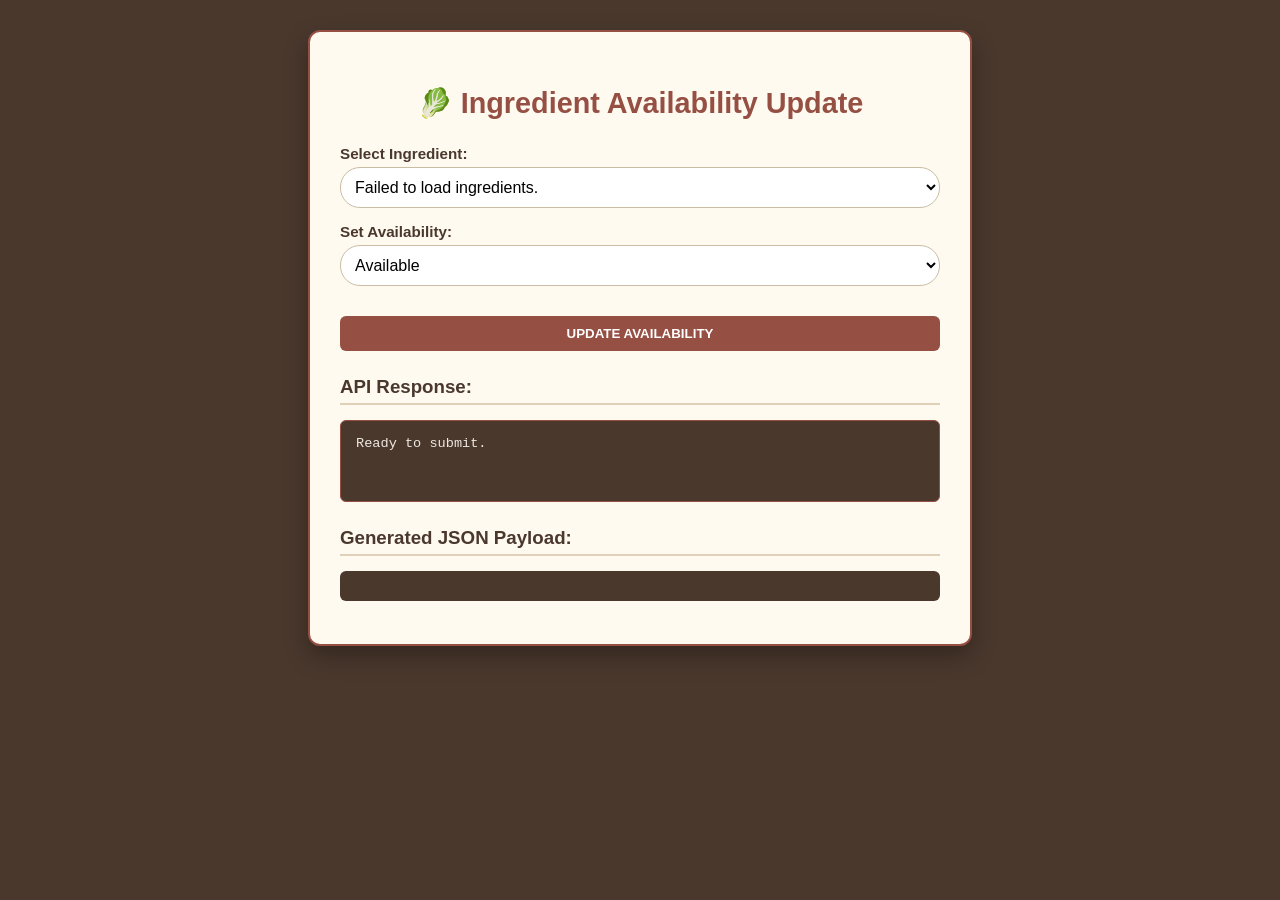
<file: frontend/available/index.html>
<!DOCTYPE html>
<html lang="en">

<head>
    <meta charset="UTF-8">
    <meta name="viewport" content="width=device-width, initial-scale=1.0">
    <title>Ingredient Availability Updater</title>
    <link rel="stylesheet" href="../shared/components.css">
    <link rel="stylesheet" href="style.css">
</head>

<body>

    <div class="container">
        <h2>🥬 Ingredient Availability Update</h2>

        <label for="ingredientSelect">Select Ingredient:</label>
        <select id="ingredientSelect" class="form-field" required>
            <option value="" disabled selected>Loading ingredients...</option>
        </select>

        <br>

        <label for="isAvailableSelect">Set Availability:</label>
        <select id="isAvailableSelect" class="form-field" required>
            <option value="true">Available</option>
            <option value="false">Unavailable</option>
        </select>

        <br>

        <button type="button" id="submitUpdate" class="btn btn-primary btn-block submit-btn">Update
            Availability</button>

        <h3>API Response:</h3>
        <pre class="result api-response" id="apiResponse">Ready to submit.</pre>
        <h3>Generated JSON Payload:</h3>
        <pre class="result" id="jsonOutput"></pre>

    </div>
    <script src="../shared/common.js"></script>
    <script src="script.js"></script>
</body>

</html>
</file>
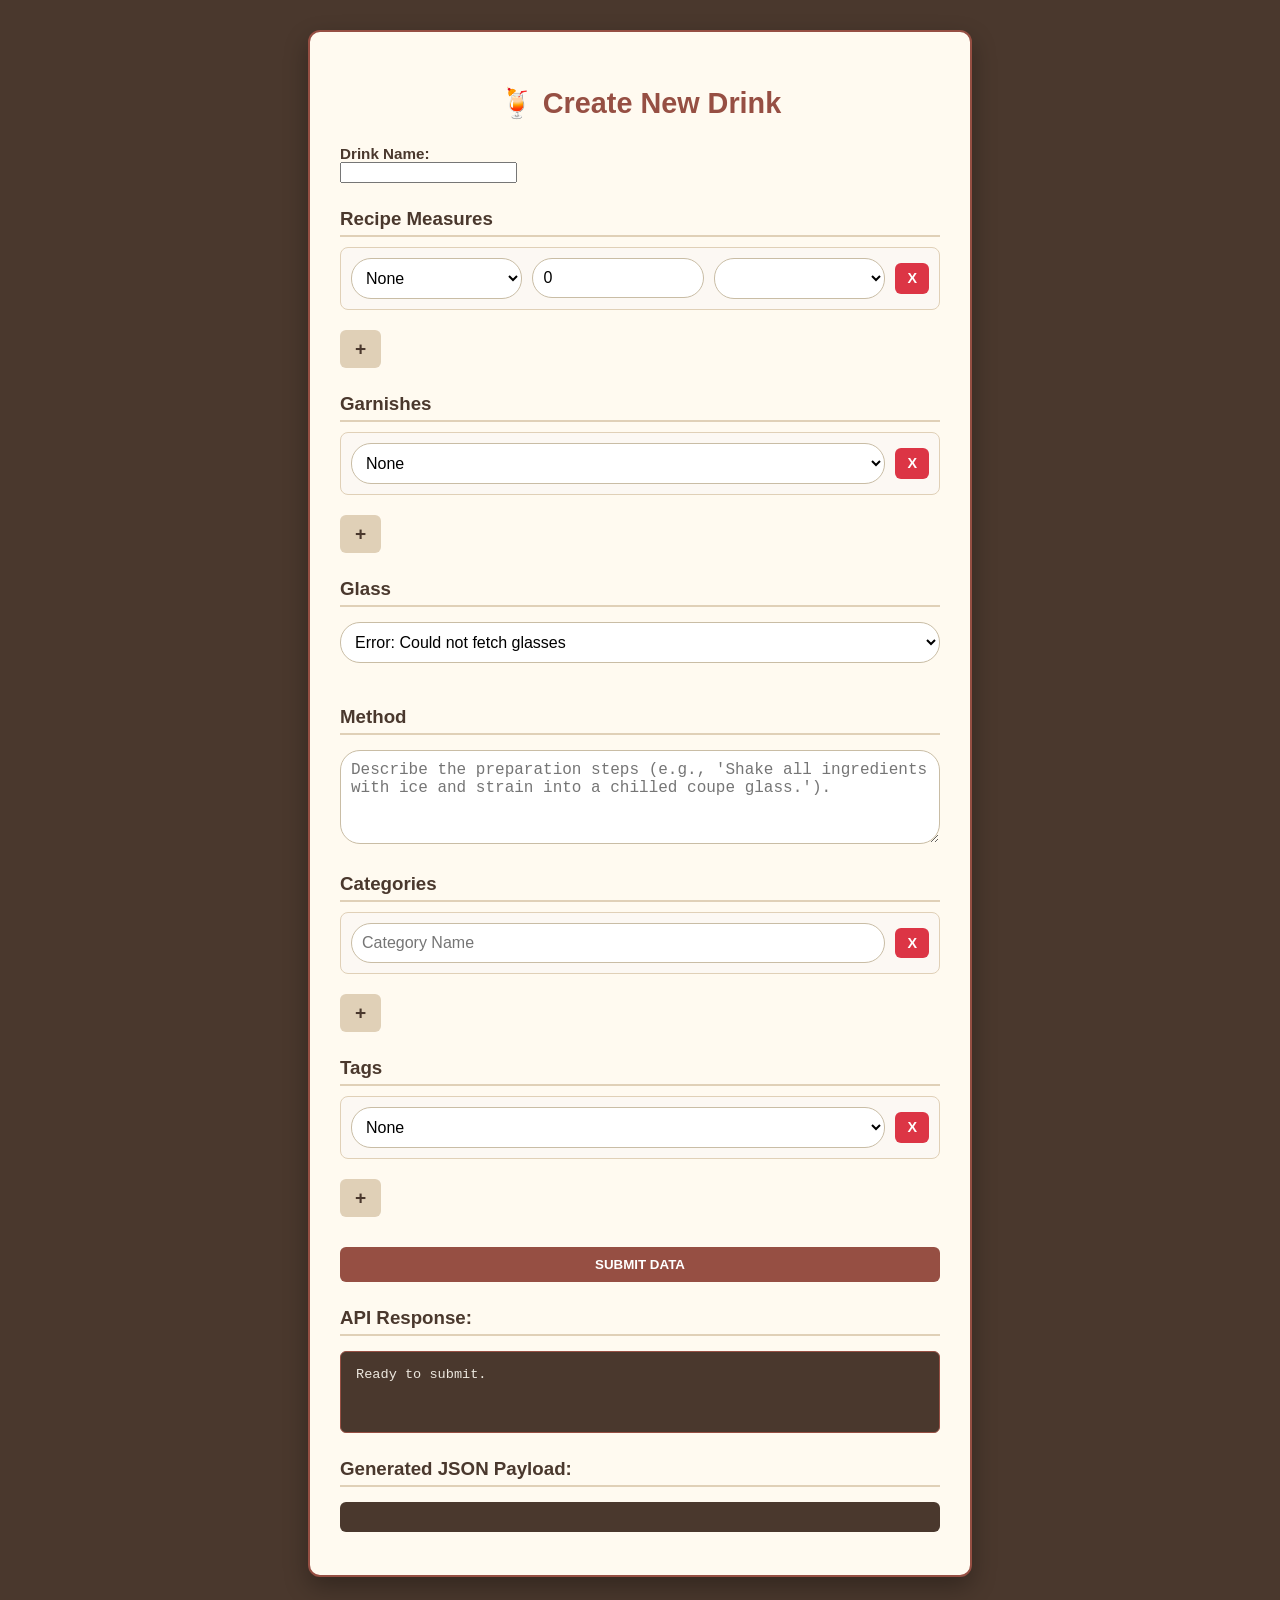
<file: frontend/create/index.html>
<!DOCTYPE html>
<html lang="en">

<head>
    <meta charset="UTF-8">
    <meta name="viewport" content="width=device-width, initial-scale=1.0">
    <title>Cocktail Recipe Creator</title>
    <link rel="stylesheet" href="../shared/components.css">
    <link rel="stylesheet" href="style.css">
</head>

<body>

    <div class="container">
        <h2>🍹 Create New Drink</h2>

        <label for="drinkName">Drink Name:</label>
        <input type="text" id="drinkName" required>

        <br>

        <h3>Recipe Measures</h3>
        <div id="measuresContainer">
        </div>
        <button type="button" id="addMeasure" class="btn btn-secondary add-btn">+</button>

        <br>

        <h3>Garnishes</h3>
        <div id="garnishesContainer">
        </div>
        <button type="button" id="addGarnish" class="btn btn-secondary add-btn">+</button>

        <br>

        <h3>Glass</h3>
        <div id="glassContainer">
            <select id="glassSelect" class="form-field" required></select>
        </div>
        <br>

        <h3>Method</h3>
        <textarea id="methodInput" class="form-field" rows="4"
            placeholder="Describe the preparation steps (e.g., 'Shake all ingredients with ice and strain into a chilled coupe glass.')."
            required></textarea>

        <br>

        <h3>Categories</h3>
        <div id="categoriesContainer">
        </div>
        <button type="button" id="addCategory" class="btn btn-secondary add-btn">+</button>

        <br>

        <h3>Tags</h3>
        <div id="tagsContainer">
        </div>
        <button type="button" id="addTag" class="btn btn-secondary add-btn">+</button>

        <button type="button" id="submitData" class="btn btn-primary btn-block submit-btn">Submit Data</button>



        <h3>API Response:</h3>
        <pre class="result api-response" id="apiResponse">Ready to submit.</pre>
        <h3>Generated JSON Payload:</h3>
        <pre class="result" id="jsonOutput"></pre>

    </div>
    <script src="../shared/common.js"></script>
    <script src="script.js"></script>
</body>

</html>
</file>
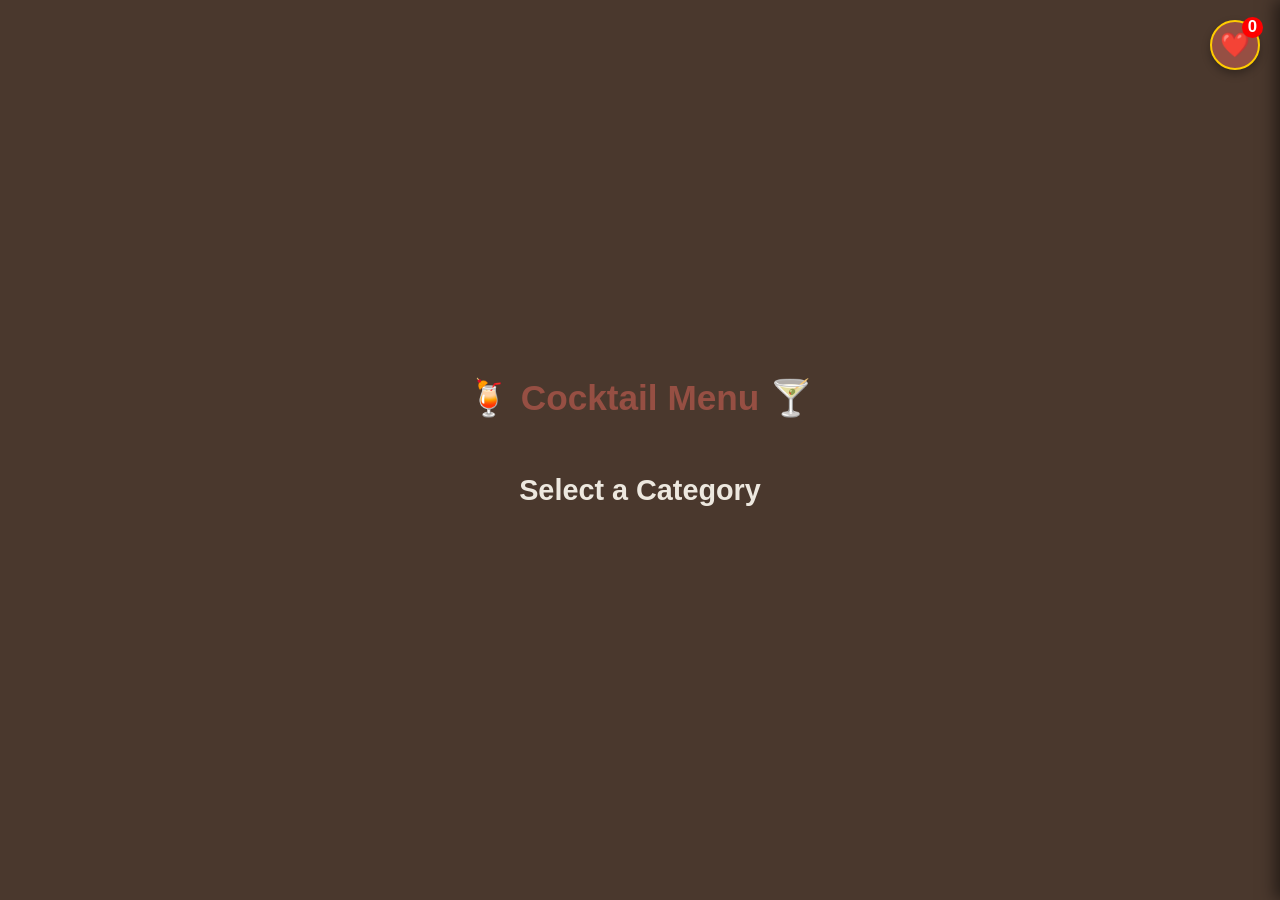
<file: frontend/menu/index.html>
<!DOCTYPE html>
<html lang="en">

<head>
    <meta charset="UTF-8">
    <meta name="viewport" content="width=device-width, initial-scale=1.0">
    <title>Cocktail Menu</title>
    <link rel="stylesheet" href="../shared/components.css">
    <link rel="stylesheet" href="style.css">
</head>

<body>

    <div class="menu-container">
        <h1>🍹 Cocktail Menu 🍸</h1>

        <button id="favorites-toggle-btn" class="icon-toggle-btn">
            ❤️
            <span id="favorites-count" class="count-badge">0</span>
        </button>

        <div id="loader-spinner" class="spinner-container">
            <div class="spinner"></div>
            <p>Loading cocktails from the API... Please wait. 🍸</p>
        </div>

        <div id="cocktail-output" style="display: none;">

            <div id="category-buttons" class="category-bar">
                <div id="category-wrapper">
                </div>
            </div>

            <h2 id="current-category-title">Select a Category</h2>

            <div id="cocktail-menu" class="card-grid">
            </div>
        </div>
    </div>

    <div id="favorites-drawer" class="favorites-drawer">
        <div class="drawer-header">
            <h2>❤️ Your Favorites</h2>
            <button id="close-drawer-btn" class="icon-toggle-btn">
                ✕
            </button>
        </div>
        <div id="favorites-menu" class="card-list-vertical">
            <p>Your favorite cocktails will appear here once you select them!</p>
        </div>
    </div>

    <script src="../shared/common.js"></script>
    <script src="script.js"></script>
</body>

</html>
</file>
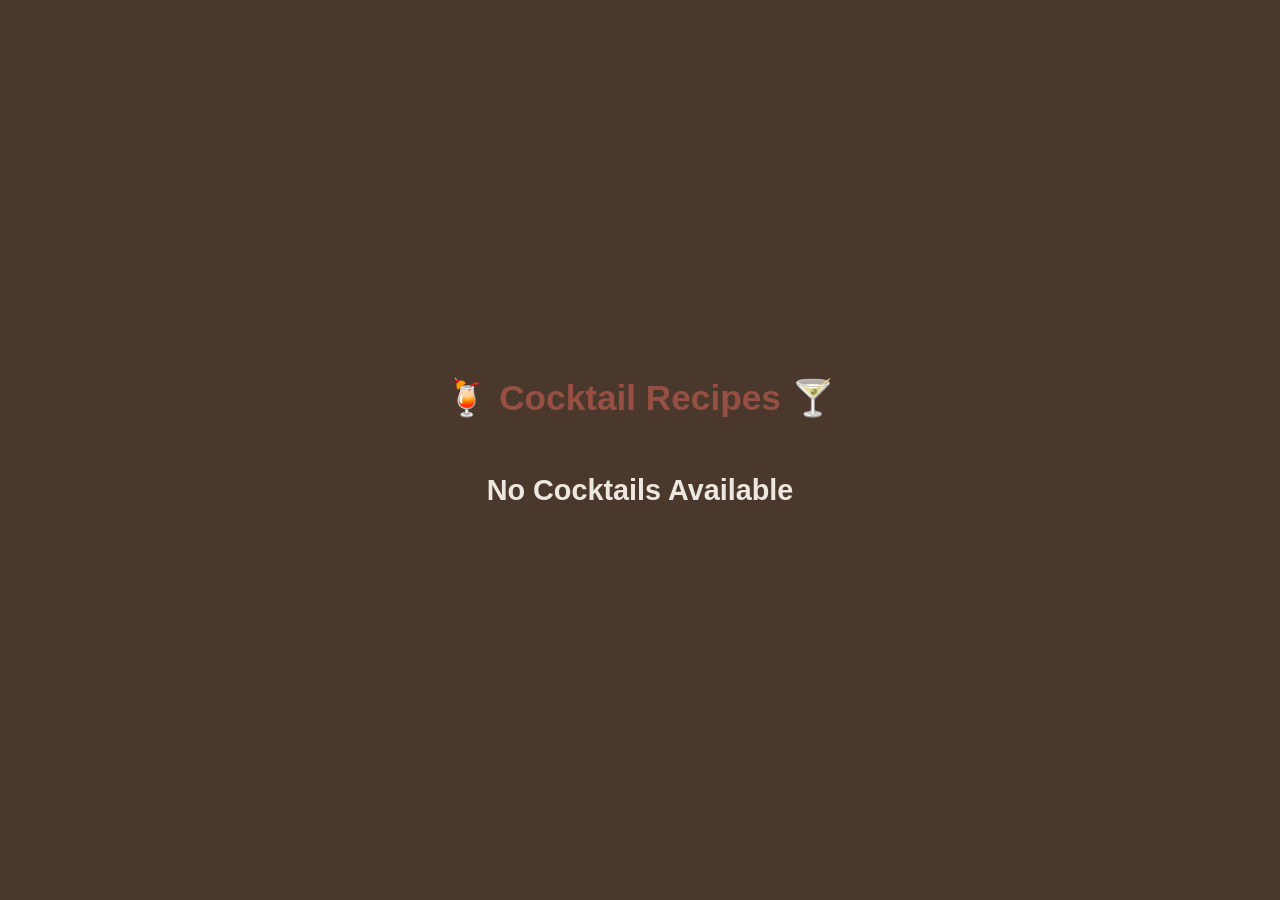
<file: frontend/recipes/index.html>
<!DOCTYPE html>
<html lang="en">

<head>
    <meta charset="UTF-8">
    <meta name="viewport" content="width=device-width, initial-scale=1.0">
    <title>Cocktail Recipes</title>
    <link rel="stylesheet" href="../shared/components.css">
    <link rel="stylesheet" href="style.css">
</head>

<body>
    <div class="menu-container">
        <h1>🍹 Cocktail Recipes 🍸</h1>

        <div id="category-buttons" class="category-bar">
            <div id="category-wrapper">
            </div>
        </div>

        <h2 id="current-category-title">Select a Category</h2>

        <div id="cocktail-menu" class="card-grid">
        </div>
    </div>

    <script src="../shared/common.js"></script>
    <script src="script.js"></script>
</body>

</html>
</file>
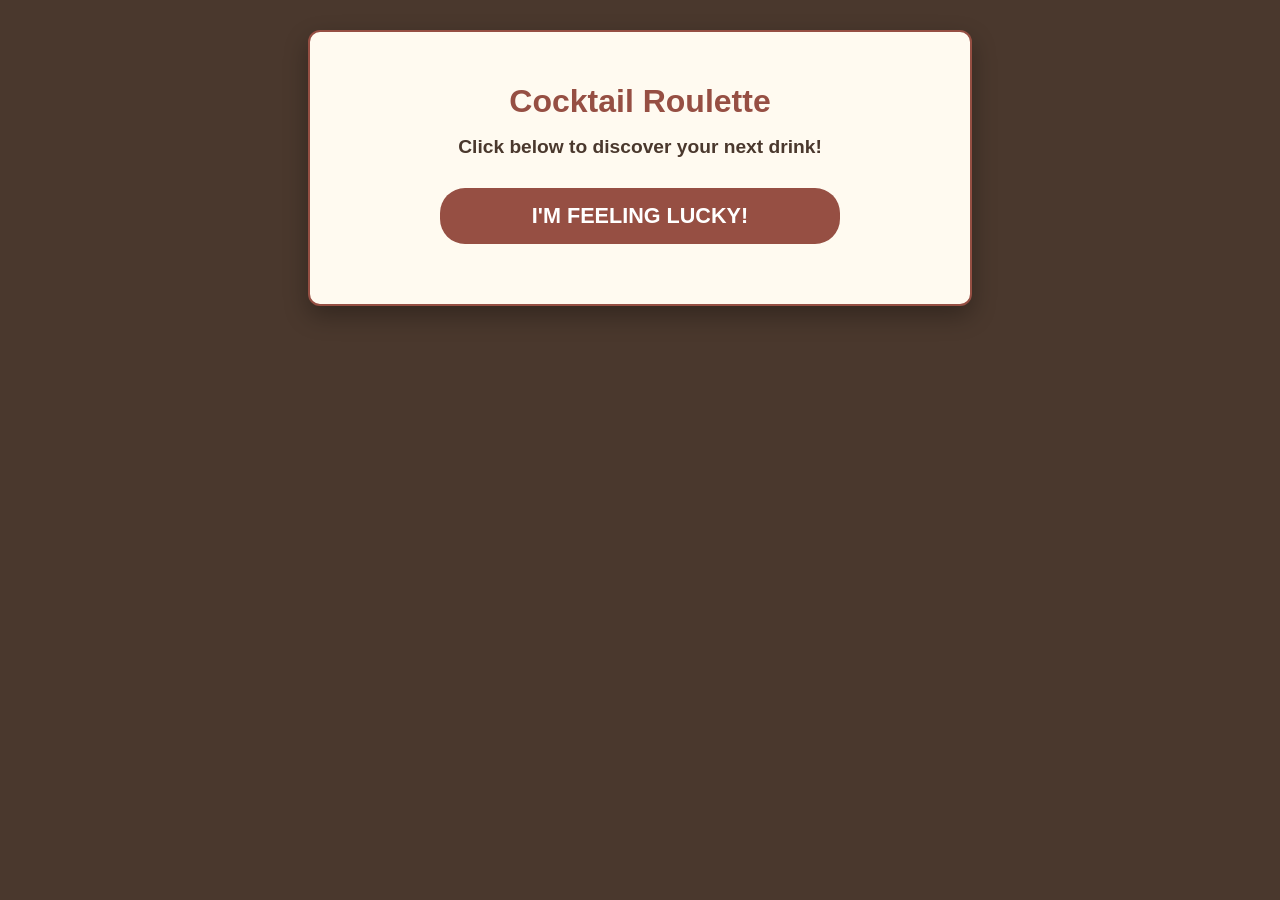
<file: frontend/roulette/index.html>
<!DOCTYPE html>
<html lang="en">

<head>
    <meta charset="UTF-8">
    <meta name="viewport" content="width=device-width, initial-scale=1.0">
    <title>Random Cocktail Suggestion</title>
    <link rel="stylesheet" href="../shared/components.css">
    <link rel="stylesheet" href="style.css">
</head>

<body class="random-cocktail-body">

    <div class="menu-container">
        <h1>Cocktail Roulette</h1>
        <h2>Click below to discover your next drink!</h2>

        <button type="button" id="randomCocktailBtn" class="btn btn-primary large-rounded-btn">
            I'm Feeling Lucky!
        </button>

        <div id="loader-spinner" class="spinner-container" style="display: none;">
            <div class="spinner"></div>
            <p>Shaking up a cocktail suggestion...</p>
        </div>

        <div id="cocktail-display" class="card-grid" style="display: none;">
        </div>

    </div>

    <script src="../shared/common.js"></script>
    <script src="script.js"></script>
</body>

</html>
</file>
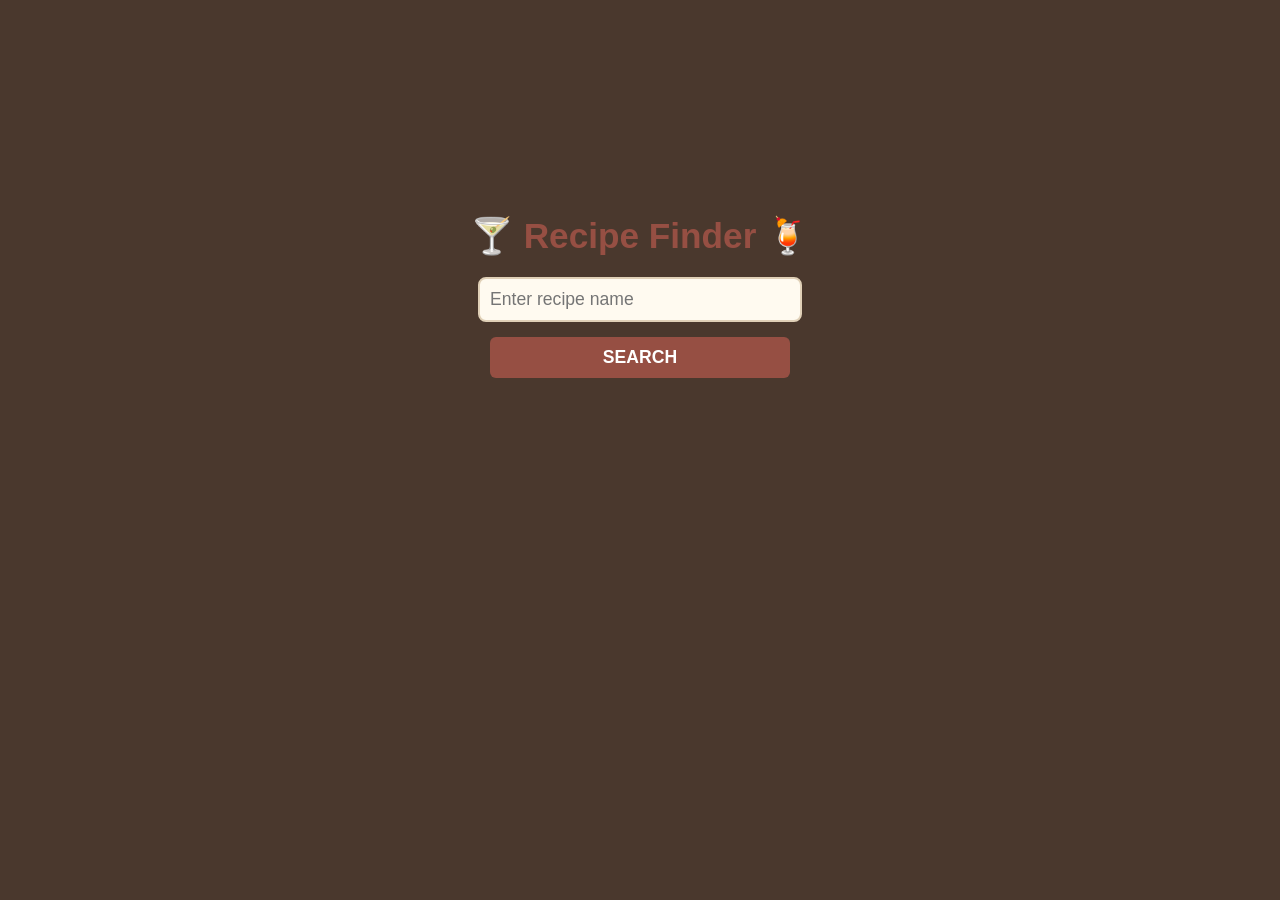
<file: frontend/search/index.html>
<!DOCTYPE html>
<html lang="en">

<head>
    <meta charset="UTF-8">
    <meta name="viewport" content="width=device-width, initial-scale=1.0">
    <title>Recipe Search</title>
    <link rel="stylesheet" href="../shared/components.css">
    <link rel="stylesheet" href="style.css">
</head>

<body>
    <div class="menu-container">
        <h1>🍸 Recipe Finder 🍹</h1>

        <div class="search-area">
            <input type="text" id="recipe-name-input" placeholder="Enter recipe name">
            <button onclick="searchRecipe()" class="btn btn-primary">Search</button>
        </div>

        <div class="multiplier-bar" id="multiplier-bar" style="display:none;">
            <button id="mult-1" class="active" onclick="setMultiplier(1)">1X</button>
            <button id="mult-2" onclick="setMultiplier(2)">2X</button>
            <button id="mult-3" onclick="setMultiplier(3)">3X</button>
            <button id="mult-4" onclick="setMultiplier(4)">4X</button>
            <button id="mult-5" onclick="setMultiplier(5)">5X</button>
        </div>

        <div id="recipe-info">
            <div class="error-message" id="error-message" style="display: none;"></div>

            <div class="spinner-container" id="spinner-container" style="display: none;">
                <div class="spinner"></div>
                <p>Searching...</p>
            </div>

            <div class="card-grid" id="recipe-card-grid">
            </div>
        </div>
    </div>

    <script src="../shared/common.js"></script>
    <script src="script.js"></script>
</body>

</html>
</file>
<file: frontend/shared/components.css>
/*
 * Shared Component Styles for Bar Assistant
 *
 * Colors:
 * - Background: #4a382d (Dark Brown)
 * - Text/Main Contrast: #ede8df (Off-White/Cream)
 * - Accent/Primary: #964f43 (Sienna/Reddish Brown)
 * - Container: #fffaf0 (Floral White/Very Light)
 * - Accent Light: #e0d0b7 (Light tan/sand)
 * - Accent Medium: #c9bda5 (Slightly darker tan)
 * - Danger: #dc3545 (Red)
 */

:root {
    --bg-dark: #4a382d;
    --text-light: #ede8df;
    --primary: #964f43;
    --primary-dark: #7d4037;
    --container-bg: #fffaf0;
    --accent-light: #e0d0b7;
    --accent-medium: #c9bda5;
    --danger: #dc3545;
    --danger-dark: #c82333;
    --border-light: #e0d0b7;
    /* duplicates from above*/
    --text-dark: #4a382d;
    /* duplicates from above*/
}

/* --- General Body & Layout --- */
body {
    font-family: 'Arial', sans-serif;
    background-color: var(--bg-dark);
    color: var(--text-light);
    display: flex;
    justify-content: center;
    align-items: flex-start;
    min-height: 100vh;
    margin: 0;
    padding: 30px 20px;
    /* 20px in original frontend.css, menu.css, recipes.css, search.css*/
    box-sizing: border-box;
    /* not in original frontend.css, create.css, menu.css, recipes.css, roulette.css, search.css*/
}

.container {
    max-width: 600px;
    width: 100%;
    background: var(--container-bg);
    color: var(--text-dark);
    padding: 30px;
    border-radius: 12px;
    box-shadow: 0 10px 25px rgba(0, 0, 0, 0.3);
    border: 2px solid var(--primary);
}

.menu-container {
    text-align: center;
    max-width: 1200px;
    width: 100%;
}

/* --- Typography --- */
h1,
h2,
h3,
h4,
h5,
h6 {
    color: var(--primary);
    text-align: center;
    /* not in original frontend/style.css for h1*/
}

h1 {
    font-size: 2.2rem;
    margin-bottom: 40px;
}

h2 {
    font-size: 1.8rem;
    margin-bottom: 25px;
}

h3 {
    color: var(--text-dark);
    margin-top: 25px;
    margin-bottom: 10px;
    border-bottom: 2px solid var(--border-light);
    padding-bottom: 5px;
    text-align: left;
    /* not in original frontend/available.css, create.css*/
}

/* --- Buttons --- */
.btn {
    padding: 10px 18px;
    border: none;
    border-radius: 6px;
    cursor: pointer;
    font-weight: bold;
    text-transform: uppercase;
    transition: background-color 0.3s, transform 0.1s;
    display: inline-block;
    text-align: center;
}

.btn:hover {
    transform: translateY(-1px);
}

.btn-primary {
    background-color: var(--primary);
    color: white;
}

.btn-primary:hover {
    background-color: var(--primary-dark);
}

.btn-secondary {
    background-color: var(--accent-light);
    color: var(--text-dark);
}

.btn-secondary:hover {
    background-color: var(--accent-medium);
}

.btn-danger {
    background-color: var(--danger);
    color: white;
}

.btn-danger:hover {
    background-color: var(--danger-dark);
}

.btn-block {
    width: 100%;
    display: block;
}

.btn-sm {
    padding: 8px 12px;
    font-size: 0.9rem;
    margin: 0;
}

/* --- Forms --- */
label {
    display: block;
    margin-top: 15px;
    font-weight: bold;
    color: var(--text-dark);
    font-size: 0.95rem;
}

.form-field {
    width: 100%;
    padding: 10px;
    margin-top: 5px;
    box-sizing: border-box;
    border: 1px solid var(--accent-medium);
    border-radius: 20px;
    background-color: white;
    font-size: 1rem;
    transition: border-color 0.3s, box-shadow 0.3s;
}

.form-field:focus {
    border-color: var(--primary);
    box-shadow: 0 0 0 3px rgba(150, 79, 67, 0.2);
    outline: none;
}

/* --- Spinner --- */
.spinner-container {
    display: none;
    /* Hidden by default */
    /* flex in original frontend.css, recipes.css*/
    flex-direction: column;
    align-items: center;
    justify-content: center;
    height: 100px;
    margin-top: 50px;
}

.spinner {
    border: 5px solid #f3f3f3;
    border-top: 5px solid var(--primary);
    border-radius: 50%;
    width: 40px;
    height: 40px;
    flex-shrink: 0;
    animation: spin 1s linear infinite;
    margin-bottom: 10px;
}

@keyframes spin {
    0% {
        transform: rotate(0deg);
    }

    100% {
        transform: rotate(360deg);
    }
}

/* --- Error Message --- */
.error-message {
    color: var(--danger);
    font-weight: bold;
    text-align: center;
    /* not in original frontend.css, menu.css, recipes.css*/
    margin: 10px 0;
    /* not in original frontend.css, menu.css, recipes.css*/
}

/* --- Cocktail Card --- */
.card-grid {
    display: flex;
    flex-wrap: wrap;
    gap: 30px;
    justify-content: center;
}

.cocktail-card {
    width: 250px;
    height: 250px;
    perspective: 1000px;
    background-color: transparent;
    /* not in original frontend.css, menu.css, recipes.css, roulette.css, search.css*/
}

.card-inner {
    position: relative;
    width: 100%;
    height: 100%;
    text-align: center;
    transition: transform 0.6s;
    transform-style: preserve-3d;
    border-radius: 15px;
    box-shadow: 0 8px 16px rgba(0, 0, 0, 0.2);
    cursor: pointer;
    /* not in roulette.css*/
}

.cocktail-card.flipped .card-inner {
    transform: rotateY(180deg);
}

.card-face {
    position: absolute;
    width: 100%;
    height: 100%;
    top: 0;
    /* menu.css, recipes.css, search.css */
    left: 0;
    /* menu.css, recipes.css, search.css */
    -webkit-backface-visibility: hidden;
    backface-visibility: hidden;
    border-radius: 15px;
    padding: 20px;
    box-sizing: border-box;
    display: flex;
    flex-direction: column;
    justify-content: center;
    align-items: center;
}

.card-front {
    background-color: var(--container-bg);
    color: var(--primary);
    font-size: 1.5em;
    font-weight: bold;
    text-transform: uppercase;
}

.card-back {
    background-color: var(--primary);
    color: white;
    transform: rotateY(180deg);
    text-align: left;
    padding-top: 10px;
    justify-content: flex-start;
    /* not in original frontend.css, recipes.css*/
    overflow-y: auto;
    /* not in original frontend.css, menu.css, recipes.css*/
}

.card-back h3 {
    color: white;
    /* not in original frontend.css, menu.css, recipes.css*/
    margin-top: 0;
    margin-bottom: 10px;
    font-size: 1.2em;
    text-align: center;
    border-bottom: none;
    /* not in original frontend.css, menu.css, recipes.css*/
}

.card-back ul {
    list-style-type: none;
    padding-left: 0;
    margin: 0;
    font-size: 1em;
}

.card-back li {
    margin-bottom: 5px;
}

/* --- Category Bar --- */
.category-bar {
    padding-left: 10px;
    padding-right: 10px;
    margin-bottom: 20px;
    padding-bottom: 5px;
    display: block;
    overflow-x: auto;
    -webkit-overflow-scrolling: touch;
}

.category-bar::-webkit-scrollbar {
    height: 8px;
}

.category-bar::-webkit-scrollbar-thumb {
    background-color: #d2b48c;
    border-radius: 4px;
}

#category-wrapper {
    display: flex;
    gap: 15px;
    white-space: nowrap;
    margin-left: auto;
    margin-right: auto;
    width: fit-content;
    min-width: 100%;
}

.category-button {
    flex-shrink: 0;
    background-color: var(--accent-light);
    color: var(--primary);
    border: none;
    padding: 10px 20px;
    font-size: 1.1em;
    font-weight: bold;
    border-radius: 8px;
    cursor: pointer;
    transition: background-color 0.3s, transform 0.1s;
}

.category-button:hover {
    background-color: var(--accent-medium);
}

.category-button.active {
    background-color: var(--primary);
    color: white;
}
</file>
<file: frontend/available/style.css>
/* Page-specific styles for available ingredients page */

.add-btn {
    font-size: 1.2rem;
    padding: 8px 15px;
    margin-top: 10px;
}

.submit-btn {
    margin-top: 30px;
}

.measure-item,
.category-item {
    display: flex;
    gap: 10px;
    align-items: center;
    margin-bottom: 10px;
    padding: 10px;
    border: 1px solid var(--border-light);
    border-radius: 8px;
    background-color: #fcf8f3;
    /* A slightly different shade from container, keep it specific */
}

.measure-item .form-field,
.category-item .form-field {
    flex-grow: 1;
    margin-top: 0;
}

.remove-btn {
    line-height: 1;
    flex-shrink: 0;
}

.result {
    margin-top: 15px;
    padding: 15px;
    background-color: var(--bg-dark);
    color: var(--text-light);
    border-radius: 6px;
    white-space: pre-wrap;
    word-wrap: break-word;
    font-family: 'Consolas', 'Courier New', monospace;
    font-size: 0.85rem;
    overflow-x: auto;
}

.api-response {
    min-height: 50px;
    border: 1px solid var(--primary);
}
</file>
<file: frontend/create/style.css>
/* Page-specific styles for create cocktail page */


/* button {
    padding: 10px 18px;
    margin-top: 20px;
    border: none;
    border-radius: 6px;
    cursor: pointer;
    font-weight: bold;
    text-transform: uppercase;
    transition: background-color 0.3s, transform 0.1s;
} */
.add-btn {
    font-size: 1.2rem;
    padding: 8px 15px;
    margin-top: 10px;
}

.submit-btn {
    /* width: 100%; */
    margin-top: 30px;
}

.measure-item,
.category-item {
    display: flex;
    gap: 10px;
    align-items: center;
    margin-bottom: 10px;
    padding: 10px;
    border: 1px solid var(--border-light);
    border-radius: 8px;
    background-color: #fcf8f3;
}

.measure-item .form-field,
.category-item .form-field {
    flex-grow: 1;
    margin-top: 0;
}

.remove-btn {
    line-height: 1;
    flex-shrink: 0;
}

.result {
    margin-top: 15px;
    padding: 15px;
    background-color: var(--bg-dark);
    color: var(--text-light);
    border-radius: 6px;
    white-space: pre-wrap;
    word-wrap: break-word;
    font-family: 'Consolas', 'Courier New', monospace;
    font-size: 0.85rem;
    overflow-x: auto;
}

.api-response {
    min-height: 50px;
    border: 1px solid var(--primary);
}
</file>
<file: frontend/menu/style.css>
/* Page-specific styles for the main menu */

body {
    align-items: center; /* Override default */
}

h1 {
    margin-bottom: 20px;
}

#current-category-title {
    color: var(--text-light);
    margin: 30px 0 20px 0;
    font-size: 1.8em;
    min-height: 1.8em;
}

.card-front {
    position: relative;
    justify-content: center;
}

.cocktail-tags {
    position: absolute;
    bottom: 10px;
    left: 10px;
    right: 50px;
    display: flex;
    flex-wrap: wrap;
    gap: 5px;
    text-align: left;
    white-space: normal;
}

.tag-pill {
    background-color: #efe0d1;
    color: var(--primary);
    font-size: 0.7em;
    font-weight: normal;
    text-transform: capitalize;
    padding: 3px 8px;
    border-radius: 15px;
    line-height: 1;
}

.card-back {
    justify-content: center;
}

.favorite-btn {
    position: absolute;
    bottom: 10px;
    right: 10px;
    background: none;
    border: none;
    font-size: 1.5em;
    cursor: pointer;
    padding: 5px;
    z-index: 10;
    transition: transform 0.1s;
}

.favorite-btn:hover {
    transform: scale(1.1);
}

/* --- Favorites Drawer --- */
.favorites-drawer {
    position: fixed;
    top: 0;
    right: 0;
    width: 350px;
    max-width: 90%;
    height: 100%;
    background-color: #2e1d15;
    box-shadow: -5px 0 15px rgba(0, 0, 0, 0.5);
    transform: translateX(100%);
    transition: transform 0.4s ease-out;
    padding: 20px;
    box-sizing: border-box;
    z-index: 1000;
    overflow-y: auto;
}

.favorites-drawer.open {
    transform: translateX(0);
}

.drawer-header {
    display: flex;
    justify-content: space-between;
    align-items: center;
    padding-bottom: 15px;
    border-bottom: 1px solid #ffcc00;
    margin-bottom: 20px;
}

.drawer-header h2 {
    color: #ffcc00;
    margin: 0;
}

.card-list-vertical {
    display: flex;
    flex-direction: column;
    gap: 20px;
}

.favorites-drawer .cocktail-card {
    width: 100%;
    height: 150px;
    margin: 0 auto;
}

.favorites-drawer .cocktail-card .card-face {
    justify-content: space-around;
    font-size: 1.2em;
    text-transform: capitalize;
    padding: 15px;
}

.favorites-drawer .cocktail-card .card-inner {
    transform: none !important;
}
.favorites-drawer .cocktail-card .card-back {
    display: none;
}
.favorites-drawer .cocktail-card .card-front {
    transform: none;
}

.favorites-drawer .cocktail-tags {
    display: none;
}

/* --- Toggle Buttons --- */
.icon-toggle-btn {
    position: fixed;
    top: 20px;
    right: 20px;
    background-color: var(--primary);
    color: white;
    border: 2px solid #ffcc00;
    border-radius: 50%;
    width: 50px;
    height: 50px;
    font-size: 1.5em;
    cursor: pointer;
    z-index: 1001;
    box-shadow: 0 4px 8px rgba(0, 0, 0, 0.3);
    transition: transform 0.1s;
    line-height: 1;
}

#close-drawer-btn {
    position: static;
    width: 30px;
    height: 30px;
    font-size: 1.2em;
    background-color: var(--bg-dark);
    border-color: white;
    color: white;
    line-height: 1.5;
}

.icon-toggle-btn:hover {
    transform: scale(1.05);
}

.count-badge {
    position: absolute;
    top: -5px;
    right: -5px;
    background-color: #ff0000;
    color: white;
    border-radius: 50%;
    padding: 2px 6px;
    font-size: 0.7em;
    font-weight: bold;
    line-height: 1;
}
</file>
<file: frontend/recipes/style.css>
/* Page-specific styles for the recipes page */

body {
    align-items: center; /* Override default */
}

h1 {
    margin-bottom: 20px;
}

.card-back {
    justify-content: center;
}

#current-category-title {
    color: var(--text-light);
    margin: 30px 0 20px 0;
    font-size: 1.8em;
    min-height: 1.8em;
}
</file>
<file: frontend/roulette/style.css>
/* Page-specific styles for the roulette page */

/* Using .menu-container as the main container for this page */
.menu-container {
    max-width: 600px;
    background: var(--container-bg);
    color: var(--text-dark);
    padding: 30px;
    border-radius: 12px;
    box-shadow: 0 10px 25px rgba(0, 0, 0, 0.3);
    border: 2px solid var(--primary);
    /* text align added from components*/
}

h1 {
    margin-bottom: 5px;
    font-size: 2rem;
}

h2 {
    color: var(--text-dark);
    font-size: 1.2rem;
}

h3 {
    border-bottom: none;
}

.card-grid {
    padding: 20px 0;
}

/* Overriding default cocktail-card for this page */
.cocktail-card {
    background: #fcf8f3;
    color: var(--text-dark);
    border-radius: 12px;
    width: 100%;
    max-width: 400px;
    box-sizing: border-box;
    height: 400px;
    position: relative;
}

.card-inner {
    border-radius: 12px;
    /* Match parent */
    box-shadow: none;
    /* Parent has shadow */
}

.card-front,
.card-back {
    position: absolute;
    width: 100%;
    height: 100%;
    -webkit-backface-visibility: hidden;
    backface-visibility: hidden;
    padding: 25px;
    border-radius: 12px;
    box-sizing: border-box;
    overflow-y: auto;
}

.card-front {
    background: var(--primary);
    color: white;
    z-index: 2;
    display: flex;
    flex-direction: column;
    justify-content: center;
    align-items: center;
}

.card-front h2 {
    color: white;
    margin: 0;
    font-size: 2rem;
    border-bottom: none;
    padding-bottom: 0;
}

.card-back {
    background: var(--primary);
    color: white;
    display: flex;
    flex-direction: column;
    justify-content: center;
    align-items: center;
    text-align: center;
}

.card-back h3 {
    color: white;
    margin-top: 5px;
    margin-bottom: 10px;
    font-size: 1.2rem;
}

.ingredient-list {
    list-style: disc;
    padding-left: 20px;
    margin-top: 5px;
    margin-bottom: 20px;
    text-align: left;
}

.large-rounded-btn {
    font-size: 1.35rem;
    padding: 15px 30px;
    border-radius: 25px;
    width: 80%;
    max-width: 400px;
    margin: 30px auto;
    display: block;
}
</file>
<file: frontend/search/style.css>
/* Page-specific styles for the search page */

body {
    align-items: center;
    /* Override default */
}

h1 {
    margin-bottom: 20px;
}

#current-category-title {
    color: var(--text-light);
    margin: 30px 0 20px 0;
    font-size: 1.8em;
    min-height: 1.8em;
}

.card-face {
    justify-content: flex-start;
}

.card-front {
    justify-content: center;
}

.card-back h3 {
    margin-bottom: 5px;
}

.card-back h4 {
    margin: 5px 0 2px 0;
    font-size: 1.0em;
    text-align: center;
    text-decoration: underline;
    text-transform: uppercase;
    color: white;
    /* Needs to be explicit now */
}

.card-back .recipe-glass,
.card-back .recipe-method {
    margin: 0;
    padding: 0 5px;
    font-size: 0.9em;
    text-align: center;
}

.search-area {
    display: flex;
    flex-direction: column;
    align-items: center;
    gap: 15px;
    margin-bottom: 30px;
}

.search-area input[type="text"] {
    padding: 10px;
    font-size: 1.1em;
    border: 2px solid var(--border-light);
    border-radius: 8px;
    width: 300px;
    background-color: var(--container-bg);
    color: var(--text-dark);
}

.search-area button {
    font-size: 1.1em;
    width: 300px;
}

.multiplier-bar {
    display: flex;
    justify-content: center;
    gap: 10px;
    margin-bottom: 20px;
}

.multiplier-bar button {
    width: 50px;
    padding: 5px 10px;
    font-size: 0.9em;
    background-color: #b79c6d;
    font-weight: bold;
    border: none;
    border-radius: 8px;
    cursor: pointer;
    transition: background-color 0.3s;
}

.multiplier-bar button.active {
    background-color: var(--primary);
    color: white;
    border: 2px solid var(--border-light);
}

.card-grid {
    min-height: 300px;
}
</file>
